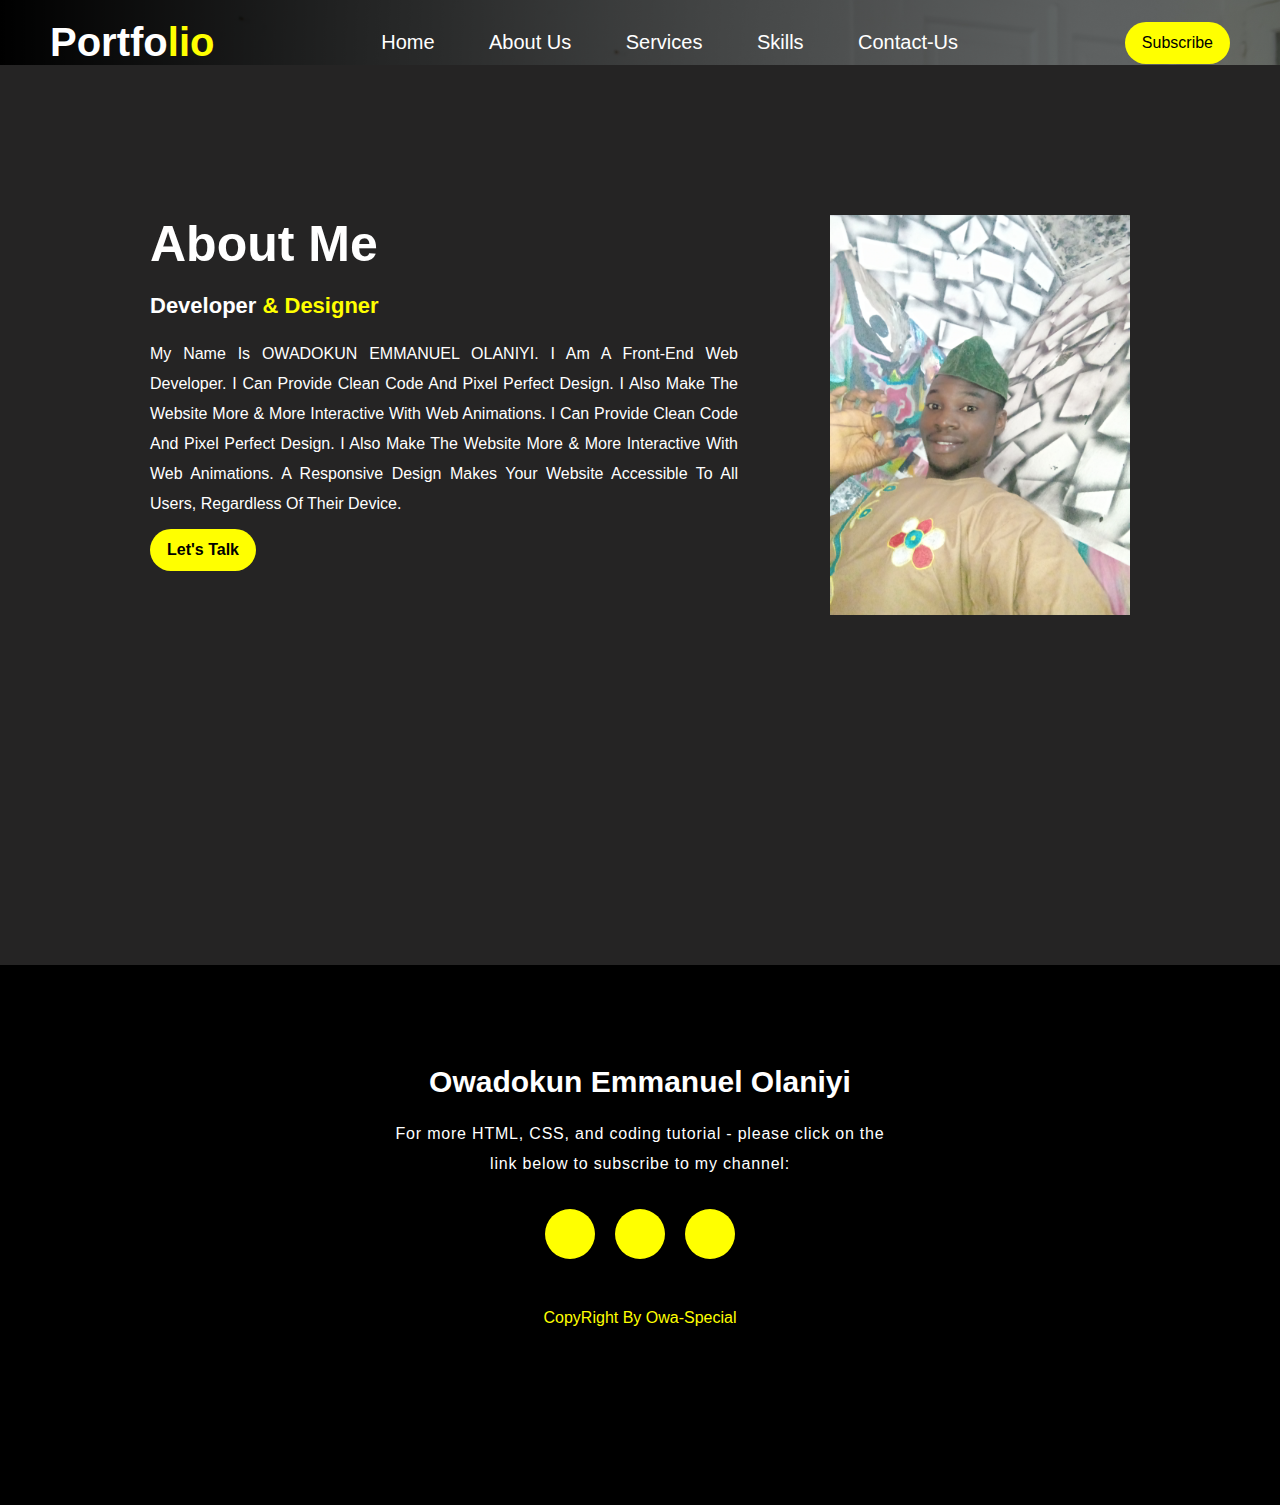
<file: About us.html>
<!DOCTYPE html>
<html lang="en">
  <head>
    <meta charset="UTF-8" />
    <meta http-equiv="X-UA-Compatible" content="IE=edge" />
    <meta name="viewport" content="width=device-width, initial-scale=1.0" />
    <title>About Us</title>
    <link rel="stylesheet" href="style.css" />
    <link
      rel="stylesheet"
      href="https://cdnjs.cloudflare.com/ajax/libs/font-awesome/6.3.0/css/all.min.css"
      integrity="sha512-SzlrxWUlpfuzQ+pcUCosxcglQRNAq/DZjVsC0lE40xsADsfeQoEypE+enwcOiGjk/bSuGGKHEyjSoQ1zVisanQ=="
      crossorigin="anonymous"
      referrerpolicy="no-referrer"
    />
  </head>
  <body>
    <section class="section-1-div">
      <div class="hero-div">
        <a href="index.html"
          ><h2>Portfo<span>lio</span></h2></a
        >
         <nav>
          <ul>
            <li><a href="index.html">Home</a></li>
            <li><a href="About us.html">About us</a></li>
            <li><a href="services.html">Services</a></li>
            <li><a href="skills.html">Skills</a></li>
            <li><a href="contact-us.html">contact-us</a></li>
          </ul>
        </nav>
        <a class="button-div" href="#">subscribe</a>
      </div>
      
    <!-- Start of About Us Page -->
    <section class="about-us-div" id="about-us">
      <div class="main">
        <div class="article">
          <h1>about me</h1>
          <h3>developer <span>& designer</span></h3>
          <p>
            My name is OWADOKUN EMMANUEL OLANIYI. I am a front-end web developer. I can provide clean code and pixel
            perfect design. i also make the website more & more interactive with
            web animations. i can provide clean code and pixel perfect design. I
            also make the website more & more interactive with web animations. A
            responsive design makes your website accessible to all users,
            regardless of their device.
          </p>
          <a href="#">let's talk</a>
        </div>
        <div>
          <img src="IMAGES/IMG_20211011_100702_2.jpg" alt="" />
        </div>
      </div>
    </section>
    <!-- End of About us Page -->

    
    <footer>
<div class="footer">
  <h1>Owadokun Emmanuel Olaniyi</h1>
  
  <p>For more HTML, CSS, and coding tutorial - please click on the link below to subscribe to my channel:
</p>
 <div class="social">
          <a href="https://www.facebook.com/owadokun.emmanuel"><i class="fa-brands fa-facebook"></i></a>
          <a href="https://www.instagram.com/dgreetingsms.com1/"><i class="fa-brands fa-instagram"></i></a>
          <a href="https://dgreetingsms.com/"><i class="fa-brands fa-dribbble"></i></a>
        </div>
</div>

<p class="end">CopyRight By Owa-Special</p>
    </footer>
  </body>
</html>
</file>
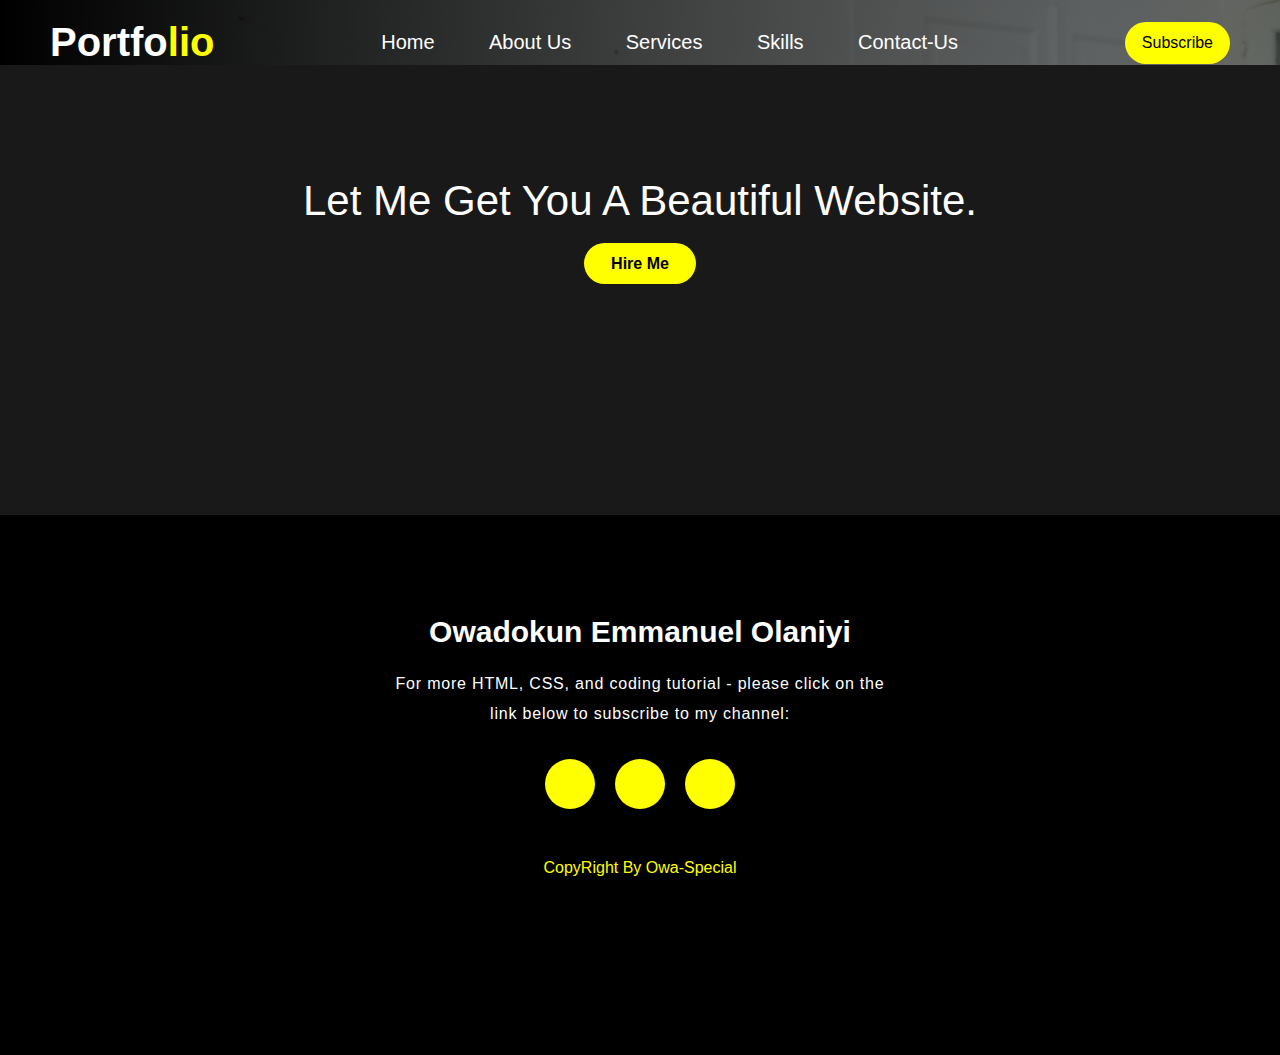
<file: contact-us.html>
<!DOCTYPE html>
<html lang="en">
  <head>
    <meta charset="UTF-8" />
    <meta http-equiv="X-UA-Compatible" content="IE=edge" />
    <meta name="viewport" content="width=device-width, initial-scale=1.0" />
    <title>Contact Us</title>
    <link rel="stylesheet" href="style.css" />
    <link
      rel="stylesheet"
      href="https://cdnjs.cloudflare.com/ajax/libs/font-awesome/6.3.0/css/all.min.css"
      integrity="sha512-SzlrxWUlpfuzQ+pcUCosxcglQRNAq/DZjVsC0lE40xsADsfeQoEypE+enwcOiGjk/bSuGGKHEyjSoQ1zVisanQ=="
      crossorigin="anonymous"
      referrerpolicy="no-referrer"
    />
  </head>
  <body>
    <section class="section-1-div">
      <div class="hero-div">
        <a href="index.html"
          ><h2>Portfo<span>lio</span></h2></a
        >
        <nav>
          <ul>
            <li><a href="index.html">Home</a></li>
            <li><a href="About us.html">About us</a></li>
            <li><a href="services.html">Services</a></li>
            <li><a href="skills.html">Skills</a></li>
            <li><a href="contact-us.html">contact-us</a></li>
          </ul>
        </nav>
        <a class="button-div" href="#">subscribe</a>
      </div>
      

    <!-- Start of contact Us Session -->

    <section class="contact-us">
      <div class="contact">
        <p>Let Me Get You A Beautiful Website.</p>
        <a href="#">hire me</a>
      </div>
    </section>
    <footer>
      <div class="footer">
        <h1>Owadokun Emmanuel Olaniyi</h1>

        <p>
          For more HTML, CSS, and coding tutorial - please click on the link
          below to subscribe to my channel:
        </p>
         <div class="social">
          <a href="https://www.facebook.com/owadokun.emmanuel"><i class="fa-brands fa-facebook"></i></a>
          <a href="https://www.instagram.com/dgreetingsms.com1/"><i class="fa-brands fa-instagram"></i></a>
          <a href="https://dgreetingsms.com/"><i class="fa-brands fa-dribbble"></i></a>
        </div>
      </div>

      <p class="end">CopyRight By Owa-Special</p>
    </footer>
  </body>
</html>
</file>
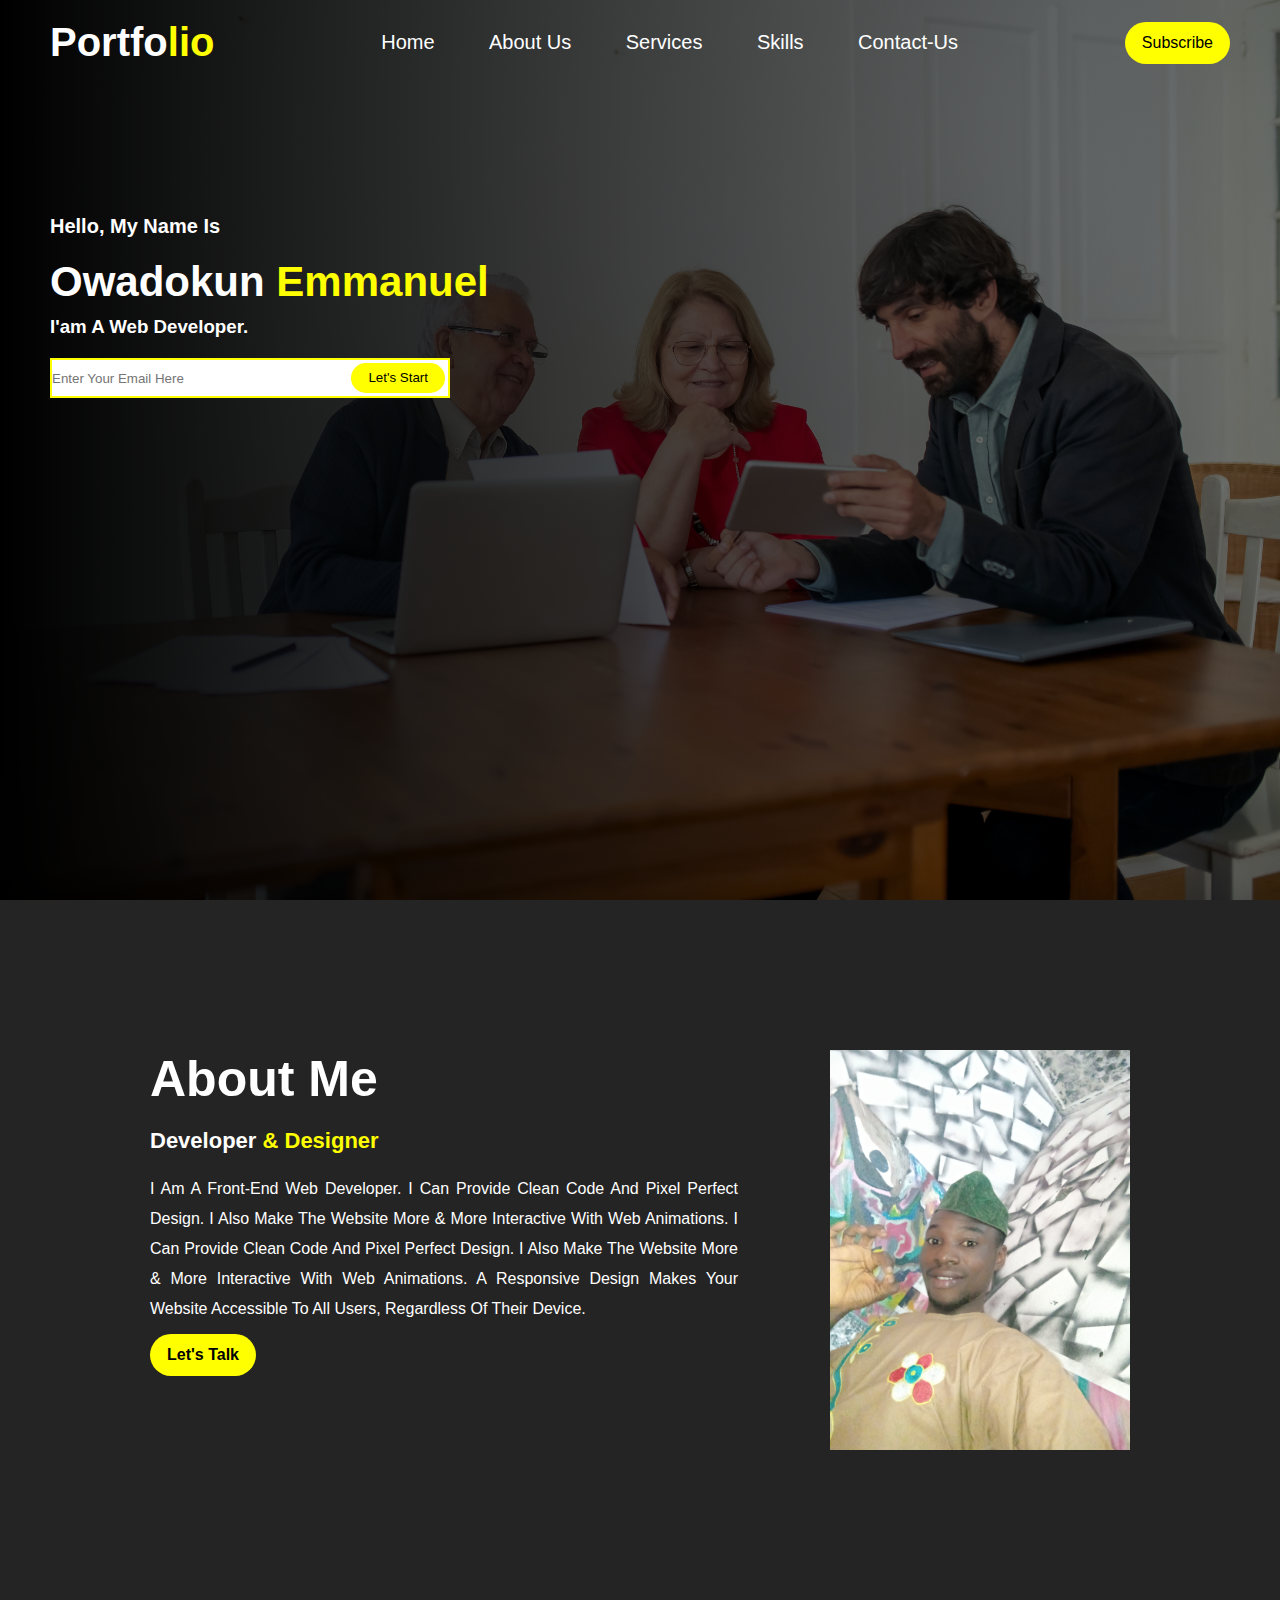
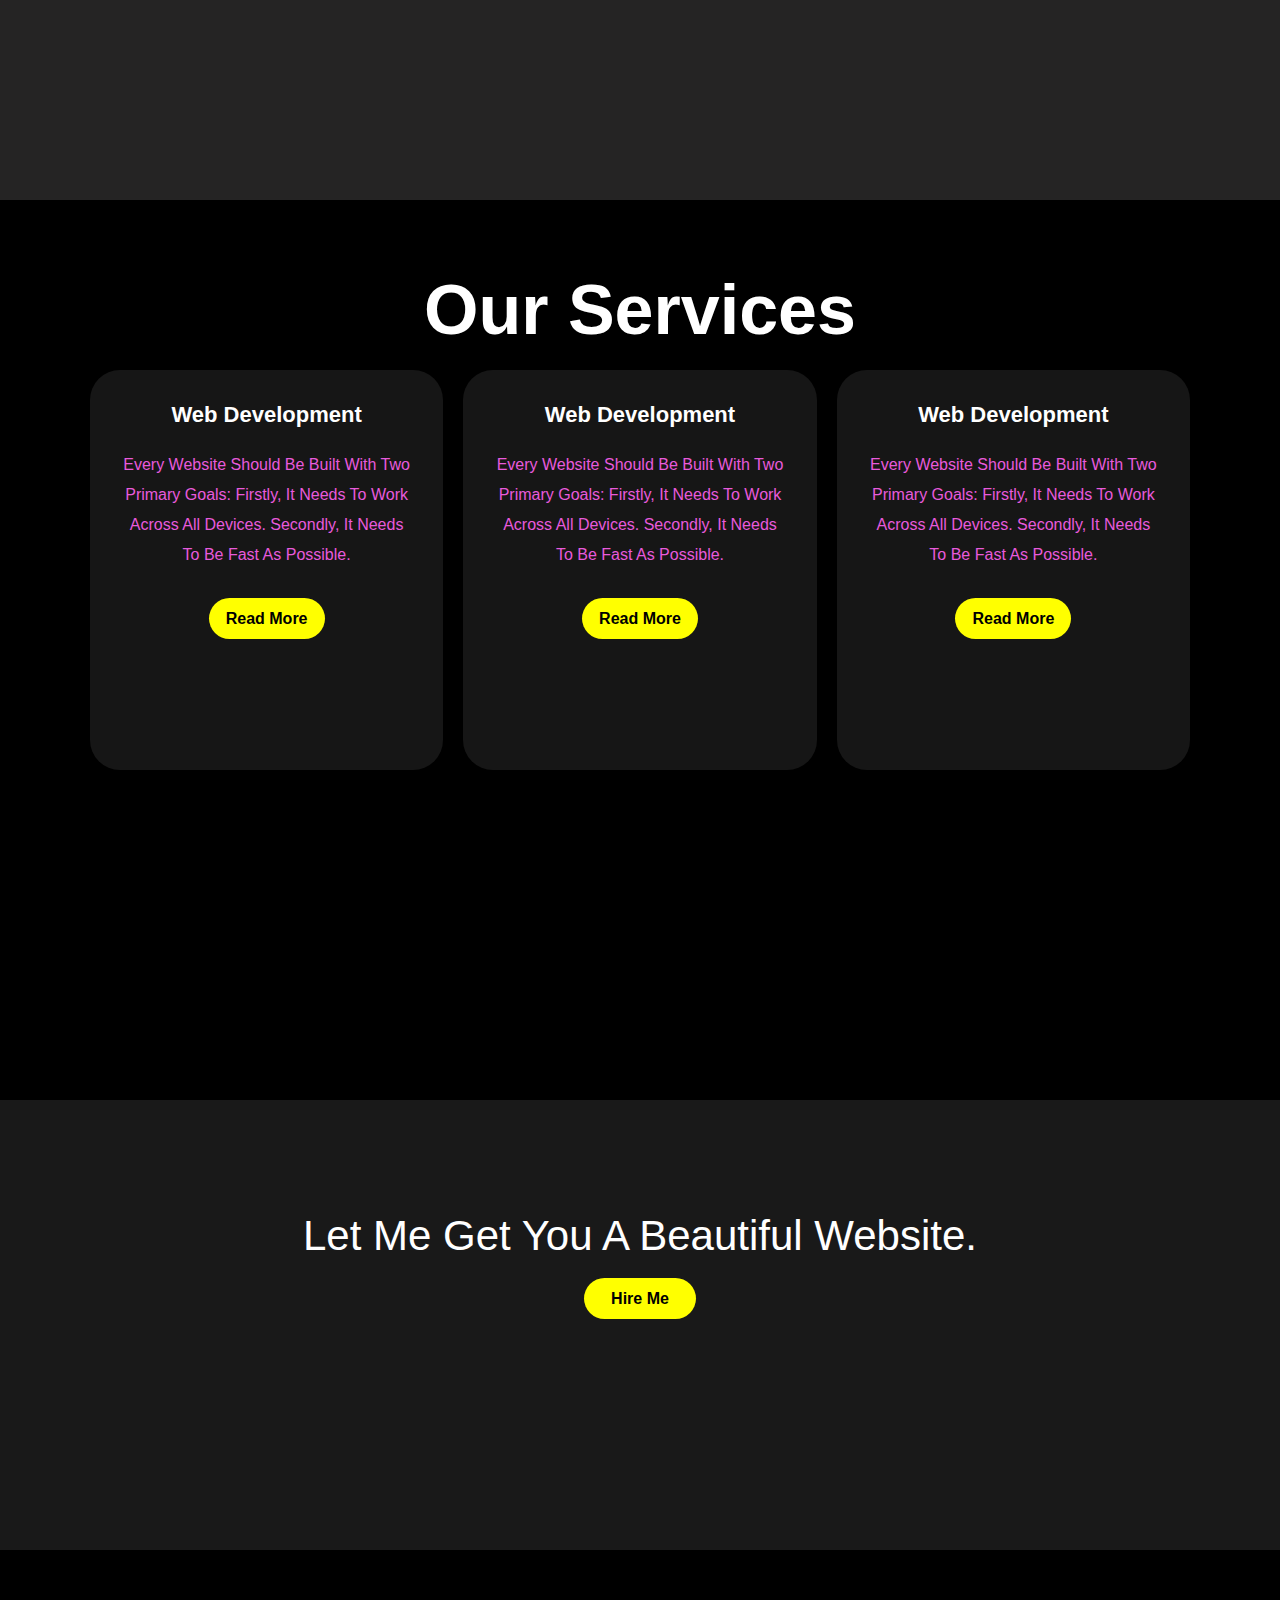
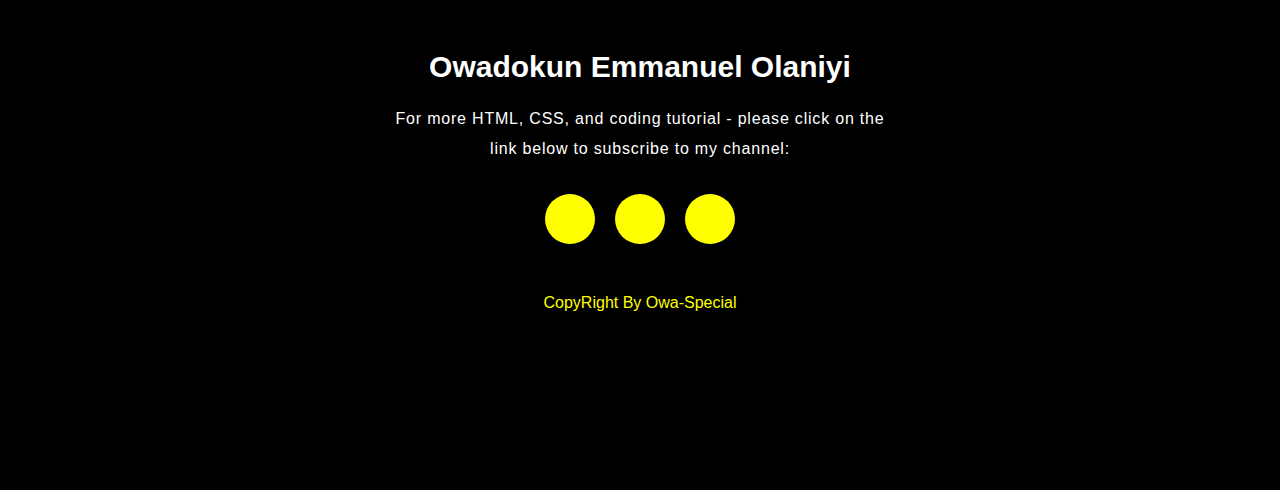
<file: love.html>
<!DOCTYPE html>
<html lang="en">
  <head>
    <meta charset="UTF-8" />
    <meta http-equiv="X-UA-Compatible" content="IE=edge" />
    <meta name="viewport" content="width=device-width, initial-scale=1.0" />
    <title>Contact Us</title>
    <link rel="stylesheet" href="style.css" />
    <link
      rel="stylesheet"
      href="https://cdnjs.cloudflare.com/ajax/libs/font-awesome/6.3.0/css/all.min.css"
      integrity="sha512-SzlrxWUlpfuzQ+pcUCosxcglQRNAq/DZjVsC0lE40xsADsfeQoEypE+enwcOiGjk/bSuGGKHEyjSoQ1zVisanQ=="
      crossorigin="anonymous"
      referrerpolicy="no-referrer"
    />
  </head>
  <body>
    <section class="section-1-div">
      <div class="hero-div">
        <a href="index.html"
          ><h2>Portfo<span>lio</span></h2></a
        >
        <nav>
          <ul>
            <li><a href="index.html">Home</a></li>
            <li><a href="About us.html">About us</a></li>
            <li><a href="services.html">Services</a></li>
            <li><a href="skills.html">Skills</a></li>
            <li><a href="contact-us.html">contact-us</a></li>
          </ul>
        </nav>
        <a class="button-div" href="#">subscribe</a>
      </div>
      <div class="content-div">
        <h5>hello, my name is</h5>
        <h1>owadokun <span> emmanuel</span></h1>
        <h3>i'am a web Developer.</h3>
        <div class="newslatter-div">
          <form>
            <input
              type="email"
              name="email"
              id="email"
              placeholder="Enter Your Email Here"
            />
            <input type="submit" name="submit" value="let's start" />
          </form>
        </div>
      </div>
    </section>
    <!-- End of session-1  -->

    <!-- Start of About Us Page -->
    <section class="about-us-div">
      <div class="main">
        <div class="article">
          <h1>about me</h1>
          <h3>developer <span>& designer</span></h3>
          <p>
            I am a front-end web developer. I can provide clean code and pixel
            perfect design. i also make the website more & more interactive with
            web animations. i can provide clean code and pixel perfect design. I
            also make the website more & more interactive with web animations. A
            responsive design makes your website accessible to all users,
            regardless of their device.
          </p>
          <a href="#">let's talk</a>
        </div>
        <div>
          <img src="IMAGES/IMG_20211011_100702_2.jpg" alt="" />
        </div>
      </div>
    </section>
    <!-- End of About us Page -->

    <!-- Start of Our Services Page -->
    <section class="our-services">
      <div class="services">
        <h1>our services</h1>
      </div>
      <div class="container">
        <div class="box">
          <i class="fa-sharp fa-solid fa-bars"></i>
          <p class="web">web development</p>
          <p>
            Every website should be built with two primary goals: Firstly, it
            needs to work across all devices. Secondly, it needs to be fast as
            possible.
          </p>
          <a href="#">read more</a>
        </div>

        <div class="box">
          <i class="fa-solid fa-user"></i>
          <p class="web">web development</p>
          <p>
            Every website should be built with two primary goals: Firstly, it
            needs to work across all devices. Secondly, it needs to be fast as
            possible.
          </p>
          <a href="#">read more</a>
        </div>

        <div class="box">
          <i class="fa-solid fa-bell"></i>
          <p class="web">web development</p>
          <p>
            Every website should be built with two primary goals: Firstly, it
            needs to work across all devices. Secondly, it needs to be fast as
            possible.
          </p>
          <a href="#">read more</a>
        </div>
      </div>
    </section>
    <!-- End of Our Services Session -->

    <!-- Start of contact Us Session -->

    <section class="contact-us">
      <div class="contact">
        <p>Let Me Get You A Beautiful Website.</p>
        <a href="#">hire me</a>
      </div>
    </section>
    <footer>
      <div class="footer">
        <h1>Owadokun Emmanuel Olaniyi</h1>

        <p>
          For more HTML, CSS, and coding tutorial - please click on the link
          below to subscribe to my channel:
        </p>
         <div class="social">
          <a href="https://www.facebook.com/owadokun.emmanuel"><i class="fa-brands fa-facebook"></i></a>
          <a href="https://www.instagram.com/dgreetingsms.com1/"><i class="fa-brands fa-instagram"></i></a>
          <a href="https://dgreetingsms.com/"><i class="fa-brands fa-dribbble"></i></a>
        </div>
      </div>

      <p class="end">CopyRight By Owa-Special</p>
    </footer>
  </body>
</html>
</file>
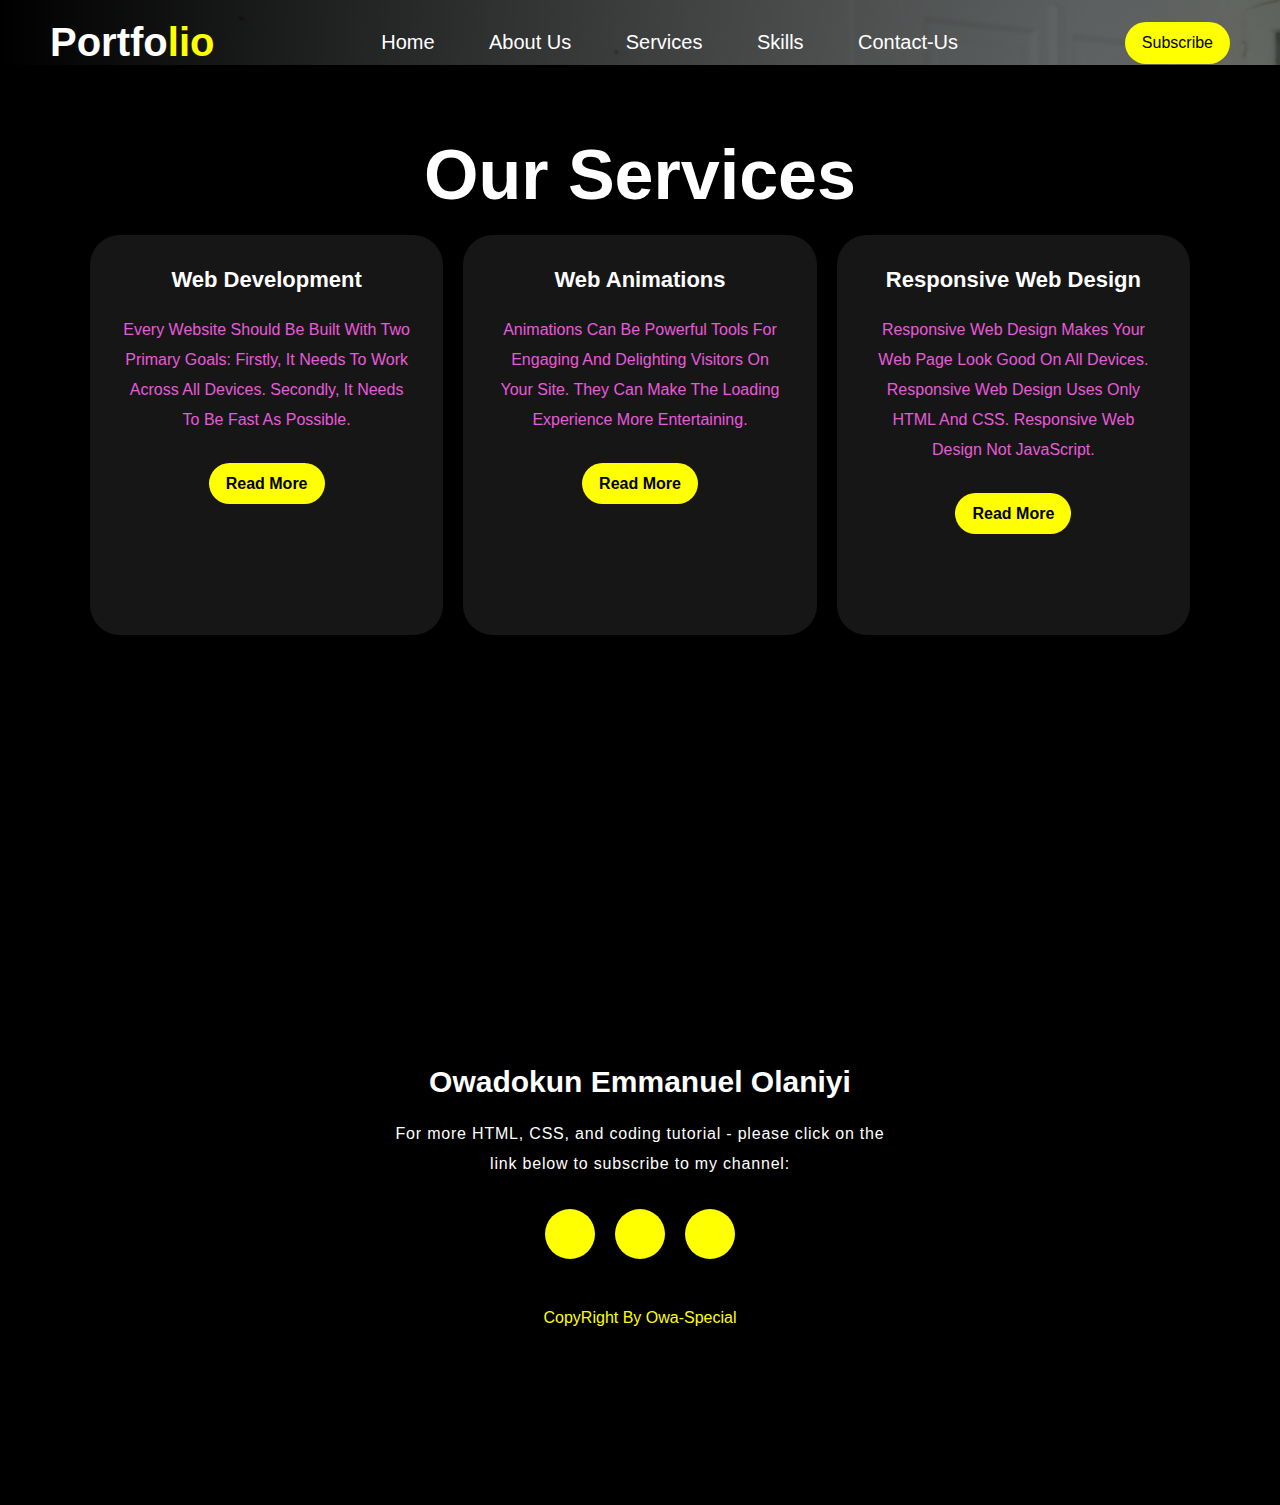
<file: services.html>
<!DOCTYPE html>
<html lang="en">
  <head>
    <meta charset="UTF-8" />
    <meta http-equiv="X-UA-Compatible" content="IE=edge" />
    <meta name="viewport" content="width=device-width, initial-scale=1.0" />
    <title>Services</title>
    <link rel="stylesheet" href="style.css" />
    <link
      rel="stylesheet"
      href="https://cdnjs.cloudflare.com/ajax/libs/font-awesome/6.3.0/css/all.min.css"
      integrity="sha512-SzlrxWUlpfuzQ+pcUCosxcglQRNAq/DZjVsC0lE40xsADsfeQoEypE+enwcOiGjk/bSuGGKHEyjSoQ1zVisanQ=="
      crossorigin="anonymous"
      referrerpolicy="no-referrer"
    />
  </head>
  <body>
    <section class="section-1-div">
      <div class="hero-div">
<a href="index.html"
          ><h2>Portfo<span>lio</span></h2></a
        >
        <nav>
          <ul>
            <li><a href="index.html">Home</a></li>
            <li><a href="About us.html">About us</a></li>
            <li><a href="services.html">Services</a></li>
            <li><a href="skills.html">Skills</a></li>
            <li><a href="contact-us.html">contact-us</a></li>
          </ul>
        </nav>
        <a class="button-div" href="#">subscribe</a>
      </div>
      
    <!-- Start of Our Services Page -->
    <section class="our-services">
      <div class="services">
        <h1>our services</h1>
      </div>
      <div class="container">
        <div class="box">
          <i class="fa-sharp fa-solid fa-bars"></i>
          <p class="web">web development</p>
          <p>
            Every website should be built with two primary goals: Firstly, it
            needs to work across all devices. Secondly, it needs to be fast as
            possible.
          </p>
          <a href="#">read more</a>
        </div>

        <div class="box">
          <i class="fa-solid fa-user"></i>
          <p class="web">web animations</p>
          <p>
            Animations can be powerful tools for engaging and delighting visitors on your site. They can make the loading experience more entertaining.
          </p>
          <a href="#">read more</a>
        </div>

        <div class="box">
          <i class="fa-solid fa-bell"></i>
          <p class="web">responsive web design</p>
          <p>
            Responsive web design makes your web page look good on all devices. Responsive web design uses only HTML and CSS. Responsive web design not JavaScript.
          </p>
          <a href="#">read more</a>
        </div>
      </div>
    </section>
    <!-- End of Our Services Session -->

    
    <footer>
<div class="footer">
  <h1>Owadokun Emmanuel Olaniyi</h1>
  
  <p>For more HTML, CSS, and coding tutorial - please click on the link below to subscribe to my channel:
</p>
 <div class="social">
          <a href="https://www.facebook.com/owadokun.emmanuel"><i class="fa-brands fa-facebook"></i></a>
          <a href="https://www.instagram.com/dgreetingsms.com1/"><i class="fa-brands fa-instagram"></i></a>
          <a href="https://dgreetingsms.com/"><i class="fa-brands fa-dribbble"></i></a>
        </div>
</div>

<p class="end">CopyRight By Owa-Special</p>
    </footer>
  </body>
</html>
</file>
<file: style.css>
* {
  padding: 0;
  margin: 0;
  box-sizing: border-box;
  font-family: "Trebuchet MS", "Lucida Sans Unicode", "Lucida Grande",
    "Lucida Sans", Arial, sans-serif;
}

.section-1-div {
  min-height: 100vh;
  background-color: rgb(46, 2, 2);
  background: linear-gradient(to left, rgba(0, 0, 0, 0.447), black),
    url(IMAGES/laptop3.jpg);

  background-position: right;
  background-repeat: no-repeat;
  background-size: cover;
  background-attachment: fixed;
  animation: animatelap 15s linear infinite;
}

@keyframes animatelap{
  100%{
    filter: hue-rotate(360deg);
  }
}

.hero-div {
  width: 100%;
  /* background-color: rgb(91, 6, 65); */
  display: flex;
  align-items: center;
  justify-content: space-between;
  padding-top: 20px;
  padding-left: 50px;
  padding-right: 50px;
}

nav ul li {
  display: inline-block;
  padding: 10px 25px;
}
nav ul li a {
  text-transform: capitalize;
  text-decoration: none;
  color: white;
  transition: 0.4s;
  font-size: 20px;
}

nav ul li a:hover {
  color: yellow;
}

.hero-div h2 {
  color: white;
  cursor: pointer;
  font-size: 40px;
}

.hero-div a {
  text-decoration: none;
}

h2 span {
  color: yellow;
}

.button-div {
  text-decoration: none;
  background-color: yellow;
  color: black;
  border: 2px solid transparent;
  border-radius: 30px;
  padding: 10px 15px;
  text-transform: capitalize;
  transition: 0.4s;
}

.button-div:hover {
  background-color: transparent;
  border: 2px solid yellow;
  color: white;
  transform: scale(1.2);
}

.content-div {
  width: 500px;
  max-width: 100%;
  position: relative;
  top: 150px;
  left: 50px;
  text-transform: capitalize;
}
.content-div h5 {
  color: white;
  font-size: 20px;
  margin-bottom: 20px;
}
.content-div h1 {
  color: white;
  font-size: 42px;
  margin-bottom: 10px;
}
.content-div h1 span {
  color: yellow;
}
.content-div h3 {
  color: white;
  margin-bottom: 20px;
}

.newslatter-div form {
  max-width: 500px;
  position: relative;
}

.newslatter-div form input:first-child {
  width: 400px;
  height: 40px;
  border: 2px solid yellow;
}

.newslatter-div form input:last-child {
  width: auto;
  height: 30px;
  text-decoration: none;
  background-color: yellow;
  color: black;
  border: 2px solid transparent;
  border-radius: 30px;
  padding: 10px 15px;
  text-transform: capitalize;
  transition: 0.4s;
  position: absolute;
  top: 5px;
  right: 105px;
  cursor: pointer;
  line-height: 0;
}
.newslatter-div form input:last-child:hover {
  box-shadow: 0px 0px 10px, 0px 0px 10px;
}

/* End of session-1 */

/* Start of About Us Page */
.about-us-div {
  min-height: 100vh;
  background-color: rgb(37, 36, 36);
  width: 100%;
}

.about-us-div img {
  width: auto;
  height: 400px;
}

.about-us-div img:hover{
  transform: scale(1.2);

}
.main {
  display: flex;
  padding: 150px;
  justify-content: space-between;
}

.article {
  width: 60%;
  text-align: left;
  text-transform: capitalize;
}

.article h1 {
  color: white;
  font-size: 50px;
  margin-bottom: 20px;
}

.article h3 {
  color: white;
  font-size: 22px;
  margin-bottom: 20px;
}
.article h3 span {
  color: yellow;
}

.article p {
  color: white;
  line-height: 30px;
  text-align: justify;
  margin-bottom: 10px;
  font-family: "Segoe UI", Tahoma, Geneva, Verdana, sans-serif;
}

.article a {
  text-decoration: none;
  background-color: yellow;
  color: black;
  font-weight: bold;
  border: 2px solid transparent;
  border-radius: 30px;
  padding: 10px 15px;
  text-transform: capitalize;
  transition: 0.4s;
  position: absolute;
}

.article a:hover {
  background-color: transparent;
  border: 2px solid yellow;
  color: white;
  transform: scale(1.2);
}

/* End of About Us Page */

/* Start of Our Services Page */
.our-services {
  width: 100%;
  min-height: 100vh;
  background-color: black;
  padding: 20px;
  padding-top: 70px;
}

.our-services h1 {
  color: white;
  font-size: 70px;
  text-align: center;
  margin-bottom: 10px;
  font-family: "Gill Sans", "Gill Sans MT", Calibri, "Trebuchet MS", sans-serif;
  text-transform: capitalize;
}

.container {
  width: 95%;
  margin: auto;
  display: flex;
  text-align: center;
  text-transform: capitalize;
  justify-content: center;
}
.container .box {
  background-color: rgba(54, 53, 53, 0.412);
  border-radius: 30px;
  margin: 10px;
  padding-left: 30px;
  padding-right: 30px;
  padding-top: 30px;
  height: 400px;
  text-align: center;
  width: 30%;
}

.container .box i {
  color: yellow;
  font-size: 50px;
  margin-bottom: 20px;
  margin-top: 15px;
}

.container .box .web {
  color: white;
  font-size: 22px;
  font-weight: bold;
  margin-bottom: 20px;
}

.container .box .web:hover{
    color: rgb(232, 90, 220);

}

.container .box p {
  color: rgb(232, 90, 220);
  line-height: 30px;
  margin-bottom: 40px;
}

.container .box p:hover{
  color: white;
}

.box a {
  text-decoration: none;
  background-color: yellow;
  color: black;
  font-weight: bold;
  border: 2px solid transparent;
  border-radius: 30px;
  padding: 10px 15px;
  text-transform: capitalize;
  transition: 0.4s;
}

.box a:hover {
  background-color: transparent;
  border: 2px solid yellow;
  color: white;
  transform: scale(1.2);
}
/* End of our Services Session */

.contact-us {
  width: 100%;
  min-height: 50vh;
  background-color: #191919;
}

.contact-us {
  color: white;
  text-align: center;
  padding-top: 7rem;
}

.contact p {
  font-size: 42px;
  margin-bottom: 30px;
}

.contact a {
  text-decoration: none;
  background-color: yellow;
  color: black;
  font-weight: bold;
  border: 2px solid transparent;
  border-radius: 30px;
  padding: 10px 25px;
  text-transform: capitalize;
  transition: 0.4s;
}

.contact a:hover {
  background-color: transparent;
  border: 2px solid yellow;
  color: white;
  transform: scale(1.2);
}

/* End of Contact-us session */

/* Start of skills */
.form-div {
  width: 100%;
  height: 450px;
  display: flex;
  justify-content: center;
  align-items: center;
  background: url(IMAGES/man\ in\ red.jpg);
  background-position: center center;
  background-size: cover;
  background-repeat: no-repeat;
  background-attachment: fixed;
  animation: animate 10s linear infinite;
}

@keyframes animate{
  100%{
    filter: hue-rotate(360deg);
  }
}

.form-box {
  width: 400px;
  height: 400px;
  background-color: transparent;
  border: 2px solid yellow;
  display: flex;
  justify-content: center;
  align-items: center;
    border-radius: 30px;
    backdrop-filter: blur(15px);

}
.form-box h2 {
  color: white;
  text-align: center;
  font-size: 30px;
  margin-bottom: 30px;
}

.inputbox {
  margin: 20px 0;
  width: 350px;
  border-bottom: 2px solid white;
  position: relative;
  background-color: transparent;
  border-radius: 20px;
  
}

.inputbox label {
  position: absolute;
  top: 10%;
  left: 12px;
  pointer-events: none;
  color: white;
    transition: .3s;

}

.inputbox input {
  width: 100%;
  height: 40px;
  padding-left: 10px;
  background-color: transparent;
  border: none;
  outline: none;
  color: white;
  
}

input:focus ~ label {
  top: -10px;
}

.forget {
  color: white;
  text-align: center;
  font-size: 18px;
}

.forget a {
  color: white;
  font-weight: bold;
  text-decoration: none;
}
.forget a:hover {
  text-decoration: underline;
}

.forget label input {
  margin-right: 10px;
}

button {
  width: 100%;
  margin-top: 20px;
  margin-bottom: 10px;
  height: 40px;
  border-radius: 30px;
  border: none;
  background-color: white;
  cursor: pointer;
  font-weight: bold;
  font-size: 19px;
  

}

.register{
  color: white;
  display: flex;
  justify-content: center;
  font-size: 17px;
  font-family: Impact, Haettenschweiler, 'Arial Narrow Bold', sans-serif;
  margin-top: 20px;
}

.register a{
  text-decoration: none;
  color: white;
font-weight: bold;
}

.register a:hover{
  text-decoration: underline;
}

ion-icon{
  color: white;
position: absolute;
top: 50%;
left: 92%;
}
/* End of Skills */
footer {
  background-color: black;
  width: 100%;
  min-height: 60vh;
  text-align: center;
}

.footer {
  padding-top: 100px;
  width: 500px;
  margin: auto;
}
.footer h1 {
  color: white;
  font-family: "Gill Sans", "Gill Sans MT", Calibri, "Trebuchet MS", sans-serif;
  font-size: 30px;
  margin-bottom: 20px;
}

.footer p {
  color: white;
  font-family: Arial, Helvetica, sans-serif;
  line-height: 30px;
  letter-spacing: 0.8px;
  margin-bottom: 20px;
}

.social {
  display: flex;
  justify-content: center;
}

.social a {
  display: flex;
  width: 50px;
  height: 50px;
  background-color: yellow;
  margin: 10px;
  align-items: center;
  text-decoration: none;
  font-size: 30px;
  justify-content: center;
  border-radius: 50%;
  color: black;
  transition: 0.4s;
}
.social a:hover {
  transform: scale(1.4);
}

.end {
  margin-top: 40px;
  color: yellow;
  font-family: Arial, Helvetica, sans-serif;
}
</file>
